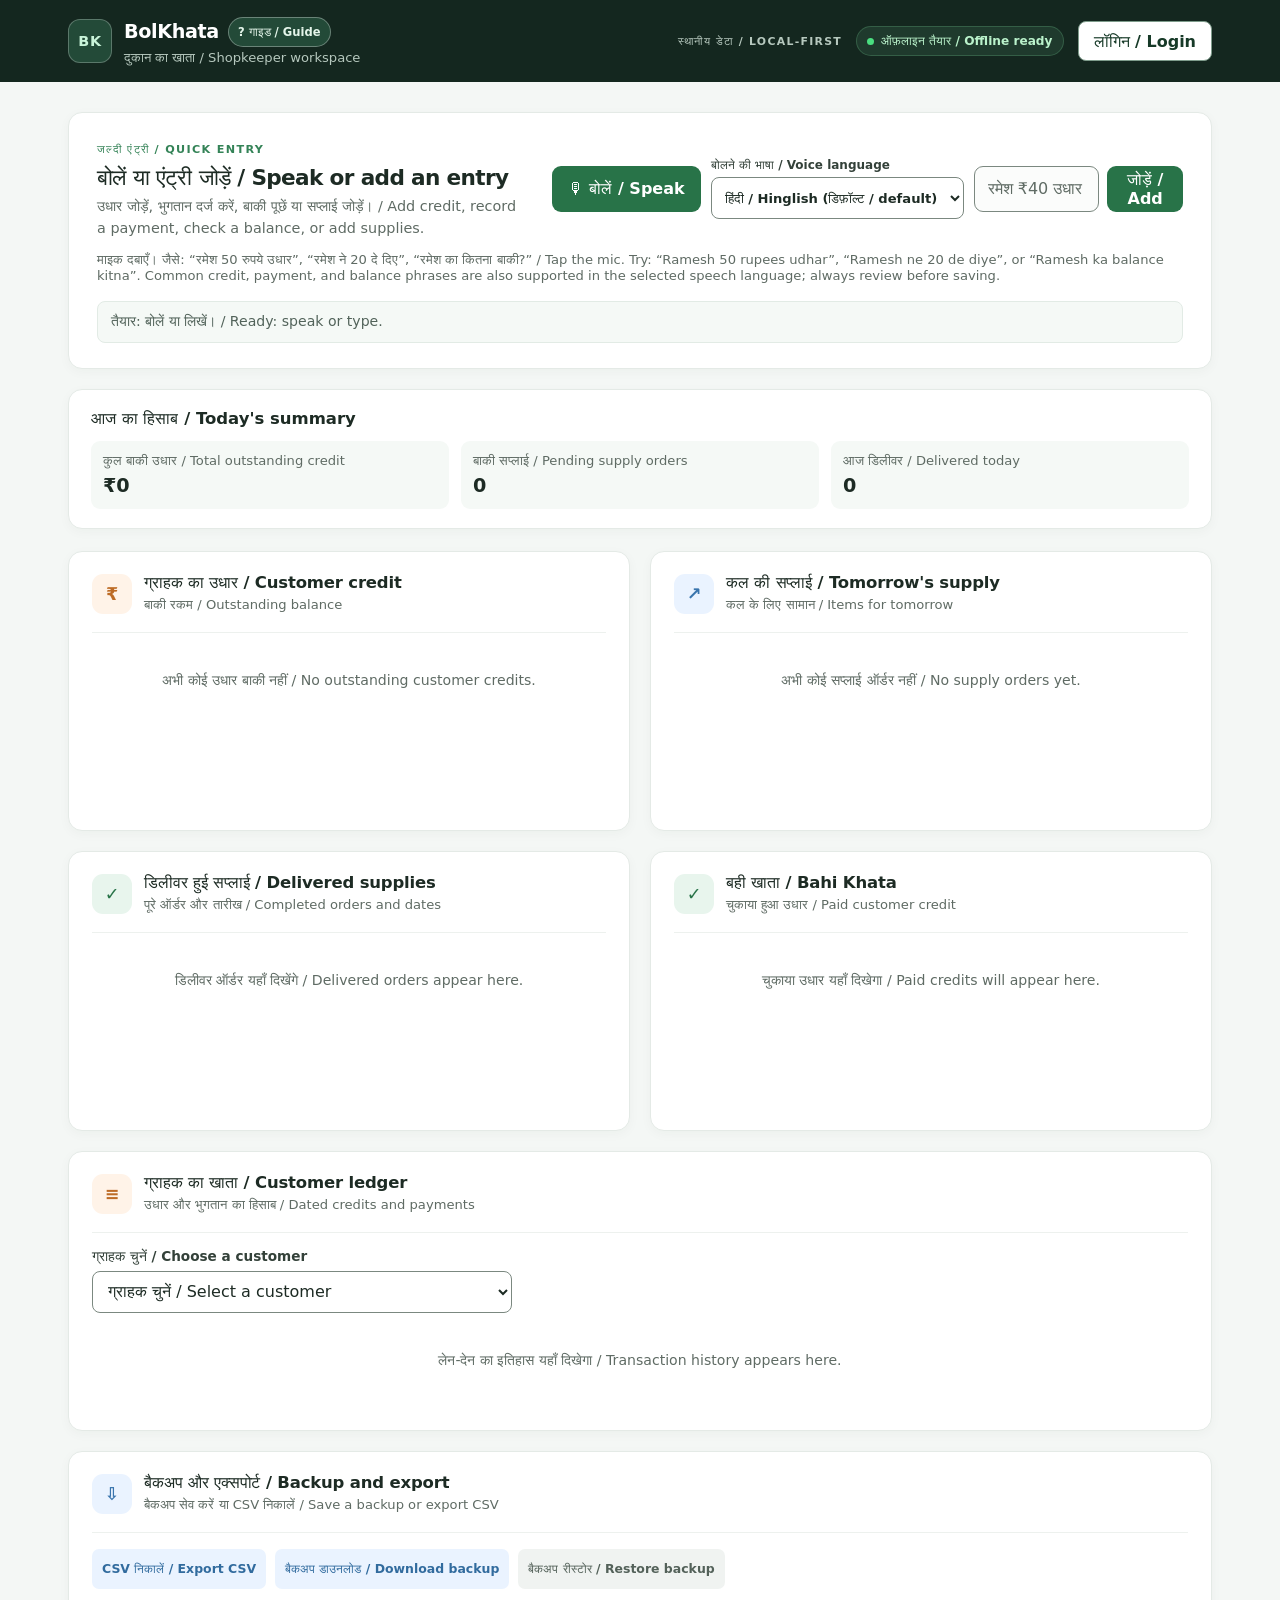
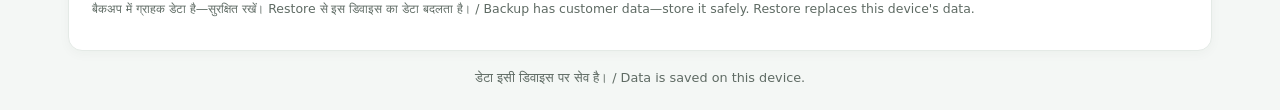
<file: index.html>
<!DOCTYPE html>
<html lang="en">
<head>
  <meta charset="UTF-8" />
  <meta name="viewport" content="width=device-width, initial-scale=1.0" />
  <meta name="theme-color" content="#14271f" />
  <meta name="description" content="Offline-first shopkeeper workspace for recording customer credit, tracking supply orders, and keeping paid and delivered records." />
  <meta property="og:type" content="website" />
  <meta property="og:title" content="BolKhata - Digital Khata for Shopkeepers" />
  <meta property="og:description" content="Record customer credit and supply orders, and keep paid and delivered records in one offline-first workspace." />
  <meta property="og:locale" content="en_IN" />
  <meta property="og:site_name" content="BolKhata" />
  <meta name="twitter:card" content="summary" />
  <meta name="twitter:title" content="BolKhata - Digital Khata for Shopkeepers" />
  <meta name="twitter:description" content="Record customer credit and supply orders, and keep paid and delivered records in one offline-first workspace." />
  <meta name="application-name" content="BolKhata" />
  <title>BolKhata - Digital Khata &amp; Shopkeeper Workspace</title>
  <link rel="stylesheet" href="khata.css" /> 
  <script type="application/ld+json">  
    {
      "@context": "https://schema.org",
      "@type": "WebApplication",
      "name": "BolKhata",
      "description": "Offline-first shopkeeper workspace for customer credit and supply orders.",
      "applicationCategory": "BusinessApplication",
      "operatingSystem": "Web browser",
      "inLanguage": ["en-IN", "hi-IN"]
    }
  </script>
</head>   
<body> 
  <a class="skip-link" href="#mainContent">मुख्य सामग्री पर जाएँ / Skip to main content</a>
  <header class="topbar">
    <div class="topbar-inner">
      <div class="brand">
        <div class="brand-mark" aria-hidden="true">BK</div>
        <div>
          <div class="brand-title-row">
            <h1>BolKhata</h1>
            <button id="openGuideBtn" class="header-guide-btn" type="button" aria-label="गाइड खोलें / Open BolKhata guide">? गाइड / Guide</button>
          </div>
          <p>दुकान का खाता / Shopkeeper workspace</p>
        </div>
      </div>
      <div class="header-status">
        <span class="workspace-label">स्थानीय डेटा / LOCAL-FIRST</span>
        <div id="offlineBadge" class="offline-badge" role="status" aria-live="polite" aria-atomic="true">ऑफ़लाइन तैयार / Offline ready</div>
        <button id="openAccountBtn" class="header-account-btn" type="button">लॉगिन / Login</button>
      </div>
    </div>
  </header>

  <dialog id="accountDialog" class="account-dialog" aria-labelledby="accountDialogTitle">
    <div class="account-dialog-content">
      <div class="account-dialog-header">
        <div>
          <span class="eyebrow">बोलखाता खाता / BOLKHATA ACCOUNT</span>
          <h2 id="accountDialogTitle">लॉगिन / Login</h2>
        </div>
        <button id="closeAccountBtn" class="account-close-btn" type="button" aria-label="खाता विंडो बंद करें / Close account window">×</button>
      </div>
      <form id="authForm" class="auth-form">
        <div id="signupProfileFields" class="auth-profile-fields" hidden>
          <div class="auth-field">
            <label for="signupName">आपका नाम / Your name</label>
            <input id="signupName" name="name" type="text" autocomplete="name" maxlength="100" />
          </div>
          <div class="auth-field">
            <label for="signupProfession">पेशा या काम / Profession or business</label>
            <input id="signupProfession" name="profession" type="text" autocomplete="organization-title" maxlength="100" placeholder="दुकानदार, दर्ज़ी, किसान / Shopkeeper, tailor, farmer" />
          </div>
          <div class="auth-field">
            <label for="signupSpeechLanguage"><span lang="hi">एक अतिरिक्त बोलने की भाषा</span> / One extra voice language (optional)</label>
            <select id="signupSpeechLanguage" name="additional_language">
                <option value="">सिर्फ़ हिंदी / Hinglish only</option>
            </select>
          </div>
        </div>
        <div class="auth-field">
          <label for="authEmail">ईमेल / Email</label>
          <input id="authEmail" name="email" type="email" autocomplete="email" required />
        </div>
        <div class="auth-field">
          <label for="authPassword">पासवर्ड / Password</label>
          <input id="authPassword" name="password" type="password" autocomplete="current-password" minlength="6" required />
        </div>
        <div class="auth-actions">
          <button id="authSubmitBtn" class="btn-small btn-save" type="submit">लॉगिन / Sign in</button>
          <button id="authModeToggle" class="auth-mode-toggle" type="button">नए हैं? खाता बनाएँ / New? Create account</button>
        </div>
      </form>
      <div id="accountControls" class="account-controls" hidden>
        <p id="accountLabel" class="account-label"></p>
        <form id="profileForm" class="profile-form">
          <div class="auth-field">
            <label for="profileName">आपका नाम / Your name</label>
            <input id="profileName" name="name" type="text" autocomplete="name" maxlength="100" required />
          </div>
          <div class="auth-field">
            <label for="profileProfession">पेशा या काम / Profession or business</label>
            <input id="profileProfession" name="profession" type="text" autocomplete="organization-title" maxlength="100" placeholder="अपना पेशा लिखें / Enter your profession" required />
          </div>
          <div class="auth-field">
            <label for="profileSpeechLanguage"><span lang="hi">एक अतिरिक्त बोलने की भाषा</span> / One extra voice language (optional)</label>
            <select id="profileSpeechLanguage" name="additional_language">
              <option value="">सिर्फ़ हिंदी / Hinglish only</option>
            </select>
          </div>
          <button id="saveProfileBtn" class="btn-small btn-edit" type="submit">जानकारी सेव करें / Save details</button>
        </form>
        <div class="account-actions">
          <button id="syncNowBtn" class="btn-small btn-edit" type="button">अभी सिंक करें / Sync now</button>
          <button id="signOutBtn" class="btn-small btn-clear" type="button">लॉगआउट / Sign out</button>
        </div>
      </div>
      <p id="syncStatus" class="sync-status" role="status" aria-live="polite" aria-atomic="true">लॉगिन नहीं है—डेटा इसी डिवाइस पर सेव है। / Signed out—data stays on this device.</p>
    </div>
  </dialog>

  <dialog id="guideDialog" class="account-dialog guide-dialog" aria-labelledby="guideDialogTitle">
    <div class="account-dialog-content">
      <div class="account-dialog-header">
        <div>
          <span class="eyebrow">मदद और निर्देश / HELP &amp; GUIDELINES</span>
          <h2 id="guideDialogTitle">BolKhata कैसे इस्तेमाल करें / How to use BolKhata</h2>
        </div>
        <button id="closeGuideBtn" class="account-close-btn" type="button" aria-label="गाइड बंद करें / Close guide">×</button>
      </div>
      <div class="guide-grid">
        <section class="guide-card" aria-labelledby="guideVoiceTitle">
          <h3 id="guideVoiceTitle">🎙 बोलकर एंट्री / Voice entries</h3>
          <p>माइक दबाएँ, साफ़ बोलें, फिर सुनी हुई एंट्री जाँचें। सही हो तभी पुष्टि करके सेव करें। गलत हो तो रद्द करके दोबारा बोलें।</p>
          <p>Tap the mic, speak clearly, review what was heard, and confirm only if it is correct. Cancel and try again if it is wrong.</p>
          <ul>
            <li><strong>उधार / Credit:</strong> “Amit 50 rupay udhar” — कोई भी बोला हुआ नाम नया हो तो पुष्टि के बाद जुड़ जाएगा। / Any spoken name can be added as a new customer after confirmation.</li>
            <li><strong>भुगतान / Payment:</strong> “Ramesh ne 40 rupay de diye” — Ramesh के खाते से ₹40 कटेंगे। भुगतान के लिए ग्राहक पहले से खाता में होना चाहिए।</li>
            <li><strong>बाकी पूछें / Check balance:</strong> “Ramesh ka balance kitna hai?”</li>
          </ul>
          <p class="guide-note"><strong>नाम ज़रूरी है / Name required:</strong> “50 rupay de diye” या “50 rupay udhar” में नाम नहीं है, इसलिए एंट्री सेव नहीं होगी। भुगतान बाकी से ज़्यादा हो तो भी सेव नहीं होगा।</p>
        </section>

        <section class="guide-card" aria-labelledby="guideSupplyTitle">
          <h3 id="guideSupplyTitle">📦 सप्लाई / Supplies</h3>
          <p>सामान और मात्रा बोलें या लिखें, जैसे “2 kg sugar” या “1 litre milk order”। यह Tomorrow’s supply में जुड़ता है।</p>
          <p>Speak or type an item and quantity, such as “2 kg sugar” or “1 litre milk order”. It appears under Tomorrow’s supply.</p>
          <ul>
            <li>ऑर्डर बदलने के लिए <strong>बदलें / Edit</strong> चुनें।</li>
            <li>ऑर्डर हटाने के लिए <strong>रद्द / Cancel</strong> चुनें।</li>
            <li>डिलीवरी के बाद <strong>हो गया / Done</strong> चुनें; वह Delivered supplies में जाएगा।</li>
          </ul>
        </section>

        <section class="guide-card" aria-labelledby="guideRecordsTitle">
          <h3 id="guideRecordsTitle">📒 हिसाब और रिकॉर्ड / Accounts &amp; records</h3>
          <ul>
            <li><strong>Customer credit:</strong> ग्राहकों का बाकी देखें; उपलब्ध विकल्पों से रकम बदलें या WhatsApp पर रिमाइंडर साझा करें।</li>
            <li><strong>Customer ledger:</strong> ग्राहक चुनकर बाकी और लेन-देन का इतिहास देखें; पूरा हिसाब डाउनलोड या हाल की एंट्री साझा करें।</li>
            <li><strong>Bahi Khata:</strong> दर्ज किए गए भुगतानों का रिकॉर्ड देखें।</li>
            <li><strong>Backup and export:</strong> CSV निकालें, backup डाउनलोड करें या backup restore करें। Backup में निजी ग्राहक डेटा होता है—इसे सुरक्षित रखें।</li>
          </ul>
        </section>

        <section class="guide-card" aria-labelledby="guideDataTitle">
          <h3 id="guideDataTitle">🔒 डेटा और आवाज़ / Data &amp; voice privacy</h3>
          <ul>
            <li>लॉगिन के बिना डेटा इसी ब्राउज़र/डिवाइस में रहता है। अपने खाते में लॉगिन करके अपने डेटा को डिवाइसों के बीच sync करें।</li>
            <li>Offline आवाज़ के लिए पहली बार internet से जुड़ें और mic दबाएँ—supported browser चुनी भाषा का speech pack download करेगा। Download के बाद उसी browser और भाषा में mic offline चल सकता है; हर browser या भाषा में यह सुविधा नहीं है। / To use voice offline, connect once and tap the mic so a supported browser can download the selected language pack. Afterward, the mic can work offline in that browser for that language; not every browser or language supports this.</li>
            <li>Mic permission चाहिए। Browser का online speech mode audio को अपनी speech service पर process कर सकता है। BolKhata audio को paid Sarvam या Anthropic AI API पर नहीं भेजता। / Microphone permission is required. The browser's online speech mode may process audio through its speech service. BolKhata does not send audio to paid Sarvam or Anthropic AI APIs.</li>
          </ul>
        </section>
      </div>
    </div>
  </dialog> 

  <main id="mainContent" class="dashboard">
    <section class="voice-panel" aria-labelledby="voiceTitle">
      <div class="voice-copy">
        <span class="eyebrow">जल्दी एंट्री / QUICK ENTRY</span>
        <h2 id="voiceTitle">बोलें या एंट्री जोड़ें / Speak or add an entry</h2>
        <p><span lang="hi">उधार जोड़ें, भुगतान दर्ज करें, बाकी पूछें या सप्लाई जोड़ें।</span> / Add credit, record a payment, check a balance, or add supplies.</p>
      </div>
      <div class="voice-controls">
        <button id="micBtn" class="mic-btn" type="button" aria-pressed="false" aria-describedby="statusBox"><span aria-hidden="true">🎙</span> बोलें / Speak</button>
        <label class="voice-language-control" for="voiceLanguageSelect">
          <span><span lang="hi">बोलने की भाषा</span> / Voice language</span>
          <select id="voiceLanguageSelect">
            <option value="hi-IN">हिंदी / Hinglish (डिफ़ॉल्ट / default)</option>
          </select>
        </label>
        <form id="quickAddForm" class="quick-add">
          <label class="sr-only" for="quickAddInput">उधार या सप्लाई लिखें / Enter credit or supply</label>
          <input id="quickAddInput" type="text" placeholder="रमेश ₹40 उधार / Ramesh ₹40" autocomplete="off" aria-describedby="transactionHint" />
          <button class="quick-add-btn" type="submit">जोड़ें / Add</button>
        </form>
      </div>
      <p id="transactionHint" class="hint"><span lang="hi">माइक दबाएँ। जैसे: “रमेश 50 रुपये उधार”, “रमेश ने 20 दे दिए”, “रमेश का कितना बाकी?”</span> / Tap the mic. Try: “Ramesh 50 rupees udhar”, “Ramesh ne 20 de diye”, or “Ramesh ka balance kitna”. Common credit, payment, and balance phrases are also supported in the selected speech language; always review before saving.</p>
      <div id="statusBox" class="status" role="status" aria-live="polite" aria-atomic="true">तैयार: बोलें या लिखें। / Ready: speak or type.</div>
      <section id="voiceReview" class="voice-review" aria-labelledby="voiceReviewTitle" hidden>
        <h3 id="voiceReviewTitle">आवाज़ की एंट्री जाँचें / Review voice entries</h3>
        <p id="voiceTranscript" class="voice-transcript"></p>
        <ul id="voiceReviewEntries" class="voice-review-entries"></ul>
        <p id="voiceReviewError" class="voice-review-error" role="alert" hidden></p>
        <div class="voice-review-actions">
          <button id="confirmVoiceEntries" class="btn-small btn-save" type="button">पुष्टि करके सेव करें / Confirm and save</button>
          <button id="cancelVoiceEntries" class="btn-small btn-clear" type="button">रद्द / Cancel</button>
        </div>
      </section>
    </section>

    <section class="summary-panel" aria-labelledby="summaryTitle">
      <h2 id="summaryTitle">आज का हिसाब / Today's summary</h2>
      <dl class="summary-metrics">
        <div>
          <dt>कुल बाकी उधार / Total outstanding credit</dt>
          <dd id="summaryOutstanding">₹0</dd>
        </div>
        <div>
          <dt>बाकी सप्लाई / Pending supply orders</dt>
          <dd id="summaryPending">0</dd>
        </div>
        <div>
          <dt>आज डिलीवर / Delivered today</dt>
          <dd id="summaryDelivered">0</dd>
        </div>
      </dl>
    </section>

    <div class="workspace-grid">
      <section class="workspace-panel" aria-labelledby="khataTitle">
        <div class="panel-header">
          <div class="panel-icon credit-icon" aria-hidden="true">₹</div>
          <div>
            <h2 id="khataTitle">ग्राहक का उधार / Customer credit</h2>
            <p>बाकी रकम / Outstanding balance</p>
          </div>
        </div>
        <div id="khataList" class="record-list" role="list" aria-label="बाकी ग्राहक उधार / Outstanding customer credits">
          <div class="empty-state" role="listitem">उधार लोड हो रहा है / Loading credit...</div>
        </div>
      </section>

      <section class="workspace-panel" aria-labelledby="orderTitle">
        <div class="panel-header">
          <div class="panel-icon order-icon" aria-hidden="true">↗</div>
          <div>
            <h2 id="orderTitle">कल की सप्लाई / Tomorrow's supply</h2>
            <p>कल के लिए सामान / Items for tomorrow</p>
          </div>
        </div>
        <div id="orderList" class="record-list" role="list" aria-label="कल की सप्लाई / Tomorrow's supply orders">
          <div class="empty-state" role="listitem">सप्लाई लोड हो रही है / Loading supplies...</div>
        </div>
      </section>

      <section class="workspace-panel delivered-panel" aria-labelledby="deliveredTitle">
        <div class="panel-header">
          <div class="panel-icon delivered-icon" aria-hidden="true">✓</div>
          <div>
            <h2 id="deliveredTitle">डिलीवर हुई सप्लाई / Delivered supplies</h2>
            <p>पूरे ऑर्डर और तारीख / Completed orders and dates</p>
          </div>
        </div>
        <div id="deliveredList" class="record-list" role="list" aria-label="डिलीवर हुई सप्लाई / Delivered supply orders">
          <div class="empty-state" role="listitem">डिलीवरी लोड हो रही है / Loading deliveries...</div>
        </div>
      </section>

      <section class="workspace-panel paid-panel" aria-labelledby="paidTitle">
        <div class="panel-header">
          <div class="panel-icon paid-icon" aria-hidden="true">✓</div>
          <div>
            <h2 id="paidTitle">बही खाता / Bahi Khata</h2>
            <p>चुकाया हुआ उधार / Paid customer credit</p>
          </div>
        </div>
        <div id="paidList" class="record-list" role="list" aria-label="चुकाया ग्राहक उधार / Paid customer credits">
          <div class="empty-state" role="listitem">चुकाया उधार लोड हो रहा है / Loading paid credits...</div>
        </div>
      </section>

      <section class="workspace-panel ledger-panel" aria-labelledby="ledgerTitle">
        <div class="panel-header">
          <div class="panel-icon credit-icon" aria-hidden="true">≡</div>
          <div>
            <h2 id="ledgerTitle">ग्राहक का खाता / Customer ledger</h2>
            <p>उधार और भुगतान का हिसाब / Dated credits and payments</p>
          </div>
        </div>
        <div class="ledger-filter">
          <label for="ledgerCustomer">ग्राहक चुनें / Choose a customer</label>
          <select id="ledgerCustomer" aria-describedby="ledgerHint">
            <option value="">ग्राहक चुनें / Select a customer</option>
          </select>
        </div>
        <p id="ledgerHint" class="sr-only">खाते का हिसाब देखने के लिए ग्राहक चुनें / Choose a customer to see account activity.</p>
        <div id="customerStatement" class="customer-statement" hidden>
          <div class="customer-balance">
            <span>अभी बाकी / Current balance</span>
            <strong id="customerCurrentBalance">₹0</strong>
          </div>
          <div class="statement-actions">
            <button id="downloadCustomerStatement" class="btn-small btn-edit" type="button" disabled>पूरा हिसाब डाउनलोड / Download full statement</button>
            <button id="shareCustomerStatement" class="btn-small btn-whatsapp" type="button" disabled>हाल का हिसाब भेजें / Share recent activity</button>
          </div>
          <p class="record-meta">पूरा इतिहास डाउनलोड होगा। व्हाट्सऐप पर हाल की 10 एंट्री जाएँगी। / Download includes full history; WhatsApp shares the latest 10 entries.</p>
        </div>
        <div id="ledgerList" class="record-list" role="list" aria-label="चुने ग्राहक का खाता / Selected customer's ledger">
          <div class="empty-state" role="listitem">हिसाब देखने के लिए ग्राहक चुनें / Choose a customer to view the ledger.</div>
        </div>
      </section>
    </div>

    <section class="workspace-panel data-tools-panel" aria-labelledby="dataToolsTitle">
      <div class="panel-header">
        <div class="panel-icon order-icon" aria-hidden="true">⇩</div>
        <div>
          <h2 id="dataToolsTitle">बैकअप और एक्सपोर्ट / Backup and export</h2>
          <p>बैकअप सेव करें या CSV निकालें / Save a backup or export CSV</p>
        </div>
      </div>
      <div class="data-tools-actions">
        <button id="exportCsvBtn" class="btn-small btn-edit" type="button" disabled>CSV निकालें / Export CSV</button>
        <button id="downloadBackupBtn" class="btn-small btn-edit" type="button" disabled>बैकअप डाउनलोड / Download backup</button>
        <button id="restoreBackupBtn" class="btn-small btn-clear" type="button" disabled>बैकअप रीस्टोर / Restore backup</button>
        <input id="backupFileInput" class="sr-only" type="file" accept=".json,application/json" aria-label="बोलखाता JSON बैकअप चुनें / Choose a BolKhata JSON backup" tabindex="-1" />
      </div>
      <p class="record-meta"><span lang="hi">बैकअप में ग्राहक डेटा है—सुरक्षित रखें। Restore से इस डिवाइस का डेटा बदलता है।</span> / Backup has customer data—store it safely. Restore replaces this device's data.</p>
    </section>

    <footer class="dashboard-footer"><span lang="hi">डेटा इसी डिवाइस पर सेव है।</span> / Data is saved on this device.</footer>
  </main>

  <script src="khata.js"></script>
</body>
</html>
</file>
<file: khata.css>
:root {
  color-scheme: light;
  font-family: Inter, ui-sans-serif, system-ui, -apple-system, BlinkMacSystemFont, "Segoe UI", sans-serif;
  color: #1d2b24;
  background: #f4f7f5;
  font-synthesis: none;
  text-rendering: optimizeLegibility;
}
 
* { box-sizing: border-box; }

body { min-width: 320px; margin: 0; background: #f4f7f5; color: #1d2b24; }
button, input, select { font: inherit; }
a:focus-visible, button:focus-visible, input:focus-visible, select:focus-visible {
  outline: 3px solid #155c39;
  outline-offset: 3px;
}

.skip-link {
  position: absolute;
  z-index: 10;
  top: 8px;
  left: 8px;
  padding: 10px 14px;
  transform: translateY(-160%);
  border-radius: 7px;
  background: #fff;
  color: #14271f;
  font-weight: 700;
}
.skip-link:focus { transform: translateY(0); }

.topbar { background: #14271f; color: #fff; }
.topbar-inner { display: flex; max-width: 1200px; min-height: 82px; margin: 0 auto; padding: 14px 28px; align-items: center; justify-content: space-between; gap: 20px; }
.brand { display: flex; align-items: center; gap: 12px; }
.brand-mark { display: grid; width: 44px; height: 44px; place-items: center; border: 1px solid rgba(255,255,255,.25); border-radius: 12px; background: #234a38; color: #c9f3d9; font-size: .9rem; font-weight: 800; letter-spacing: .04em; }
.brand h1 { margin: 0; font-size: 1.2rem; letter-spacing: -.02em; }
.brand-title-row { display: flex; align-items: center; gap: 9px; }
.brand p { margin: 3px 0 0; color: #b6c8be; font-size: .82rem; }
.header-status { display: flex; align-items: center; gap: 14px; }
.workspace-label { color: #b6c8be; font-size: .68rem; font-weight: 700; letter-spacing: .12em; }
.offline-badge { display: inline-flex; align-items: center; gap: 7px; padding: 7px 10px; border: 1px solid rgba(134,239,172,.2); border-radius: 999px; background: #1f3a2d; color: #baf2cb; font-size: .76rem; font-weight: 600; white-space: nowrap; }
.offline-badge::before { width: 7px; height: 7px; border-radius: 50%; background: #4ade80; content: ""; }
.header-guide-btn { min-height: 30px; padding: 0 9px; border: 1px solid rgba(255,255,255,.32); border-radius: 999px; background: #234a38; color: #e4f5ea; font-size: .72rem; font-weight: 700; cursor: pointer; }
.header-guide-btn:hover { background: #2d5a42; }
.header-account-btn { min-height: 40px; padding: 0 15px; border: 1px solid #7e9c8b; border-radius: 8px; background: #fff; color: #173a28; font-weight: 700; cursor: pointer; }
.header-account-btn:hover { background: #eaf3ed; }

.account-dialog { width: min(480px, calc(100% - 24px)); max-width: 100%; max-height: calc(100% - 24px); padding: 0; overflow: auto; border: 1px solid #dfe8e2; border-radius: 15px; background: #fff; color: #1d2b24; box-shadow: 0 20px 70px rgba(8, 24, 15, .28); }
.guide-dialog { width: min(820px, calc(100% - 24px)); }
.account-dialog::backdrop { background: rgba(11, 25, 18, .58); }
.account-dialog-content { padding: 23px; }
.account-dialog-header { display: flex; align-items: flex-start; justify-content: space-between; gap: 16px; margin-bottom: 20px; }
.account-dialog-header h2 { margin: 5px 0 0; font-size: 1.25rem; }
.account-close-btn { display: grid; width: 40px; height: 40px; flex: 0 0 auto; place-items: center; border: 1px solid #dfe8e2; border-radius: 8px; background: #f5f8f6; color: #334139; font-size: 1.45rem; cursor: pointer; }
.guide-grid { display: grid; grid-template-columns: repeat(2, minmax(0, 1fr)); gap: 13px; }
.guide-card { min-width: 0; padding: 14px; border: 1px solid #e2ebe5; border-radius: 10px; background: #fbfdfb; }
.guide-card h3 { margin: 0 0 9px; color: #205d3b; font-size: .98rem; }
.guide-card p, .guide-card li { color: #435149; font-size: .84rem; line-height: 1.5; }
.guide-card p { margin: 0 0 8px; }
.guide-card ul { display: grid; gap: 7px; margin: 8px 0 0; padding-left: 19px; }
.guide-note { margin-top: 11px !important; padding: 9px; border-radius: 7px; background: #fff5e9; }
.auth-form, .profile-form { display: grid; gap: 13px; }
.auth-profile-fields { display: grid; gap: 13px; }
.auth-profile-fields[hidden], .auth-form[hidden], .account-controls[hidden] { display: none; }
.auth-field { display: flex; flex-direction: column; gap: 6px; }
.auth-field label { color: #334139; font-size: .85rem; font-weight: 650; }
.auth-field input, .auth-field select { width: 100%; min-width: 0; min-height: 44px; padding: 0 11px; border: 1px solid #7b8880; border-radius: 8px; background: #fff; color: #1d2b24; }
.auth-field input:focus-visible, .auth-field select:focus-visible { outline: 3px solid #155c39; outline-offset: 3px; }
.auth-actions { display: flex; flex-wrap: wrap; align-items: center; gap: 8px; padding-top: 2px; }
.auth-mode-toggle { min-height: 40px; padding: 0 8px; border: 0; background: transparent; color: #205d3b; font-size: .85rem; font-weight: 650; text-decoration: underline; cursor: pointer; }
.account-controls { display: grid; gap: 15px; }
.account-label { margin: 0; color: #334139; font-weight: 700; overflow-wrap: anywhere; }
.account-actions { display: flex; flex-wrap: wrap; gap: 9px; }
.sync-status { margin: 16px 0 0; padding: 11px 12px; border-radius: 8px; background: #f5f9f6; color: #52635a; font-size: .85rem; line-height: 1.45; }
.voice-language-control { display: flex; min-width: 135px; flex-direction: column; gap: 5px; color: #334139; font-size: .75rem; font-weight: 650; }
.voice-language-control select { min-height: 42px; padding: 0 9px; border: 1px solid #7b8880; border-radius: 8px; background: #fff; color: #1d2b24; font-size: .82rem; }
.voice-language-control select:focus-visible { outline: 3px solid #155c39; outline-offset: 3px; }

.dashboard { width: min(1200px, 100%); margin: 0 auto; padding: 30px 28px 20px; }
.voice-panel, .workspace-panel { border: 1px solid #e4eae6; border-radius: 14px; background: #fff; box-shadow: 0 3px 12px rgba(21, 43, 31, .035); }
.voice-panel { display: grid; grid-template-columns: minmax(230px, .8fr) minmax(360px, 1.2fr); align-items: center; gap: 18px 34px; padding: 25px 28px; }
.voice-copy { align-self: center; }
.eyebrow { color: #348357; font-size: .7rem; font-weight: 800; letter-spacing: .12em; }
.voice-copy h2 { margin: 8px 0 6px; font-size: 1.35rem; letter-spacing: -.03em; }
.voice-copy p, .panel-header p { margin: 0; color: #5f6b64; font-size: .9rem; line-height: 1.5; }
.voice-controls { display: flex; align-items: center; gap: 10px; }
.mic-btn { flex: 0 0 auto; min-height: 46px; padding: 0 16px; border: 0; border-radius: 9px; background: #287348; color: #fff; font-weight: 700; cursor: pointer; transition: background .15s ease, transform .15s ease; }
.mic-btn:hover:not(:disabled), .quick-add-btn:hover { background: #205d3b; }
.mic-btn:active:not(:disabled), .quick-add-btn:active { transform: translateY(1px); }
.mic-btn.listening { background: #bc3d37; animation: pulse 1.2s infinite; }
.mic-btn:disabled { background: #9aa8a0; cursor: not-allowed; animation: none; }
.quick-add { display: flex; min-width: 0; flex: 1; gap: 8px; } 
.quick-add input { width: 100%; min-width: 0; min-height: 46px; padding: 0 13px; border: 1px solid #7b8880; border-radius: 9px; background: #fbfcfb; color: #1d2b24; }
.quick-add input:focus { border-color: #399565; box-shadow: 0 0 0 3px rgba(57,149,101,.12); }
.quick-add input:focus-visible { outline: 3px solid #155c39; outline-offset: 3px; }
.quick-add input::placeholder { color: #5f6b64; }  
.quick-add-btn { min-height: 46px; padding: 0 17px; border: 0; border-radius: 9px; background: #287348; color: #fff; font-weight: 700; cursor: pointer; transition: background .15s ease, transform .15s ease; }
.hint { grid-column: 1 / -1; margin: -5px 0 0; color: #5f6b64; font-size: .82rem; }
.status { grid-column: 1 / -1; min-height: 42px; padding: 11px 13px; border: 1px solid #e2ebe5; border-radius: 8px; background: #f5f9f6; color: #52635a; font-size: .88rem; }
.voice-review { grid-column: 1 / -1; padding: 16px; border: 1px solid #d5e4d9; border-radius: 10px; background: #f8fbf8; }
.voice-review h3 { margin: 0 0 8px; font-size: 1rem; }
.voice-transcript { margin: 0 0 10px; color: #52635a; overflow-wrap: anywhere; }
.voice-review-entries { display: grid; gap: 7px; margin: 0; padding-left: 20px; } 
.voice-review-entries li { padding-left: 3px; overflow-wrap: anywhere; }
.voice-review-error { margin: 11px 0 0; color: #9c2f2a; font-size: .88rem; }
.voice-review-actions { display: flex; flex-wrap: wrap; gap: 9px; margin-top: 13px; }

.summary-panel { margin-top: 20px; padding: 19px 22px; border: 1px solid #e4eae6; border-radius: 14px; background: #fff; box-shadow: 0 3px 12px rgba(21, 43, 31, .035); }
.summary-panel h2 { margin: 0 0 13px; font-size: 1.03rem; }
.summary-metrics { display: grid; grid-template-columns: repeat(3, minmax(0, 1fr)); gap: 12px; margin: 0; }
.summary-metrics > div { min-width: 0; padding: 12px; border-radius: 9px; background: #f5f9f6; }
.summary-metrics dt { color: #5f6b64; font-size: .82rem; }
.summary-metrics dd { margin: 5px 0 0; color: #1d2b24; font-size: 1.2rem; font-weight: 750; overflow-wrap: anywhere; }
.workspace-grid { display: grid; grid-template-columns: repeat(2, minmax(0, 1fr)); gap: 20px; margin-top: 22px; align-items: start; }
.workspace-panel { min-height: 280px; padding: 21px 23px; }
.panel-header { display: flex; align-items: center; gap: 12px; padding-bottom: 17px; border-bottom: 1px solid #edf1ee; }
.panel-icon { display: grid; width: 40px; height: 40px; flex: 0 0 auto; place-items: center; border-radius: 11px; font-size: 1.1rem; font-weight: 800; }
.credit-icon { background: #fff3e8; color: #bd6b25; }
.order-icon { background: #eaf3ff; color: #3974ad; }
.paid-icon { background: #e8f5ed; color: #287348; } 
.delivered-icon { background: #e8f5ed; color: #287348; }
.ledger-panel { grid-column: 1 / -1; }
.ledger-filter { display: flex; max-width: 420px; flex-direction: column; gap: 6px; margin-top: 15px; }
.ledger-filter label { color: #334139; font-size: .85rem; font-weight: 650; }
.ledger-filter select { min-height: 42px; padding: 0 11px; border: 1px solid #7b8880; border-radius: 8px; background: #fff; color: #1d2b24; }
.customer-statement { margin-top: 16px; padding: 14px; border: 1px solid #e4eae6; border-radius: 10px; background: #f8faf8; }
.customer-balance { display: flex; align-items: baseline; justify-content: space-between; gap: 12px; }
.customer-balance span { color: #52635a; font-size: .9rem; }
.customer-balance strong { color: #1d2b24; font-size: 1.15rem; }
.statement-actions { display: flex; flex-wrap: wrap; gap: 8px; margin-top: 12px; }
.customer-statement p { margin: 10px 0 0; }
.customer-statement[hidden] { display: none; }
.ledger-entry > div:first-child { display: flex; min-width: 0; flex: 1; flex-direction: column; gap: 4px; }
.ledger-amounts { display: flex; align-items: flex-end; flex-direction: column; gap: 3px; white-space: nowrap; }
.ledger-amount { font-weight: 750; }
.data-tools-panel { min-height: 0; margin-top: 20px; }
.data-tools-actions { display: flex; flex-wrap: wrap; gap: 9px; padding-top: 16px; }
.panel-header h2 { margin: 0 0 3px; font-size: 1.03rem; letter-spacing: -.01em; }
.panel-header p { font-size: .82rem; }
.record-list { padding-top: 4px; }
.empty-state { padding: 35px 12px; color: #5f6b64; font-size: .88rem; text-align: center; }
.card { display: flex; justify-content: space-between; align-items: center; gap: 12px; padding: 15px 0; border-bottom: 1px solid #edf1ee; color: #334139; font-size: .9rem; }
.card:last-child { border-bottom: 0; }
.card > div:last-child { display: flex; flex-wrap: wrap; align-items: center; justify-content: flex-end; gap: 7px; }
.credit-card { align-items: center; }
.paid-credit-main { display: flex; min-width: 0; flex: 1; flex-direction: column; gap: 4px; }
.paid-name-edit-form { display: flex; width: 100%; align-items: center; justify-content: space-between; gap: 10px; }
.paid-name-input { min-width: 0; min-height: 40px; flex: 1; padding: 0 11px; border: 1px solid #7b8880; border-radius: 8px; }
.paid-name-input:focus-visible { outline: 3px solid #155c39; outline-offset: 3px; }
.paid-credit-actions { display: flex; flex-wrap: wrap; align-items: center; justify-content: flex-end; gap: 7px; }
.delivered-card > div { min-width: 0; flex: 1; }
.delivered-card .record-meta { text-align: right; }
.credit-actions { display: flex; flex-wrap: wrap; align-items: center; justify-content: flex-end; gap: 7px; }
.credit-edit-form { display: flex; width: 100%; align-items: center; justify-content: space-between; gap: 10px; }
.credit-edit-main { display: flex; flex: 1; align-items: center; justify-content: space-between; gap: 12px; min-width: 0; }
.credit-edit-fields { display: flex; align-items: center; gap: 8px; }
.credit-edit-input { min-width: 90px; min-height: 38px; padding: 0 11px; border: 1px solid #7b8880; border-radius: 8px; }
.credit-edit-input:focus { border-color: #399565; box-shadow: 0 0 0 3px rgba(57,149,101,.12); }
.credit-edit-input:focus-visible { outline: 3px solid #155c39; outline-offset: 3px; }
.order-description { min-width: 0; flex: 1 1 130px; overflow-wrap: anywhere; }
.order-actions, .order-edit-actions, .credit-edit-actions { display: flex; flex: 0 0 auto; align-items: center; gap: 6px; }
.amount { color: #a64c38; font-size: 1rem; font-weight: 750; white-space: nowrap; }
.btn-small { display: inline-flex; min-height: 40px; align-items: center; justify-content: center; padding: 0 10px; border: 0; border-radius: 7px; font-size: .78rem; font-weight: 650; cursor: pointer; }
.btn-small:disabled { opacity: .6; cursor: not-allowed; }
.btn-edit { background: #eaf3ff; color: #316b9e; }
.btn-edit:hover { background: #dceaff; }
.btn-cancel { background: #fff0ed; color: #a64435; }
.btn-cancel:hover { background: #ffe2dc; }
.btn-save { background: #287348; color: #fff; }
.btn-save:hover { background: #205d3b; }
.btn-whatsapp { background: #e5f6eb; color: #187640; text-decoration: none; }
.btn-whatsapp:hover { background: #d3efdd; }
.btn-clear { background: #f0f3f1; color: #536159; }
.btn-clear:hover { background: #e4eae6; }
.record-meta { color: #5f6b64; font-size: .78rem; white-space: nowrap; }
.data-tools-panel > .record-meta { white-space: normal; }
.order-edit-form { display: flex; width: 100%; align-items: center; gap: 8px; }
.order-edit-input { min-width: 0; min-height: 38px; flex: 1; padding: 0 11px; border: 1px solid #7b8880; border-radius: 8px; }
.order-edit-input:focus { border-color: #399565; box-shadow: 0 0 0 3px rgba(57,149,101,.12); }
.order-edit-input:focus-visible { outline: 3px solid #155c39; outline-offset: 3px; }
.dashboard-footer { padding: 19px 0 4px; color: #5f6b64; font-size: .8rem; text-align: center; }
.sr-only { position: absolute; width: 1px; height: 1px; padding: 0; margin: -1px; overflow: hidden; clip: rect(0, 0, 0, 0); white-space: nowrap; border: 0; }

@keyframes pulse { 0%, 100% { opacity: 1; } 50% { opacity: .76; } }

@media (max-width: 760px) {
  .topbar-inner { padding: 13px 20px; }
  .guide-grid { grid-template-columns: 1fr; }
  .dashboard { padding: 22px 20px 16px; }
  .voice-panel { grid-template-columns: 1fr; gap: 15px; padding: 22px; }
  .voice-controls { align-items: stretch; flex-direction: column; }
  .mic-btn { width: 100%; }
  .voice-language-control { width: 100%; }
  .voice-language-control select { width: 100%; }
  .workspace-grid { grid-template-columns: 1fr; gap: 15px; margin-top: 16px; }
  .workspace-panel { min-height: 220px; }
  .summary-metrics { grid-template-columns: 1fr; }
  .summary-panel { margin-top: 16px; padding: 18px 16px; }
  .ledger-panel { grid-column: auto; }
  .hint, .status { grid-column: 1; }
}

@media (max-width: 480px) {
  .topbar-inner { align-items: flex-start; flex-direction: column; gap: 12px; padding: 14px 16px; }
  .header-status { width: 100%; justify-content: space-between; }
  .workspace-label { font-size: .6rem; }
  .offline-badge { font-size: .7rem; }
  .dashboard { padding: 16px 12px; }
  .voice-panel, .workspace-panel { padding: 18px 16px; }
  .account-dialog-content { padding: 19px 16px; }
  .guide-card { padding: 12px; }
  .quick-add-btn { padding: 0 13px; }
  .order-edit-form { align-items: stretch; flex-direction: column; }
  .order-edit-actions { justify-content: flex-end; }
  .paid-name-edit-form { align-items: stretch; flex-direction: column; }
  .paid-credit-actions { justify-content: flex-end; }
}

@media (prefers-reduced-motion: reduce) {
  *, *::before, *::after {
    scroll-behavior: auto !important;
    animation-duration: .01ms !important;
    animation-iteration-count: 1 !important;
    transition-duration: .01ms !important;
  }
}
</file>
